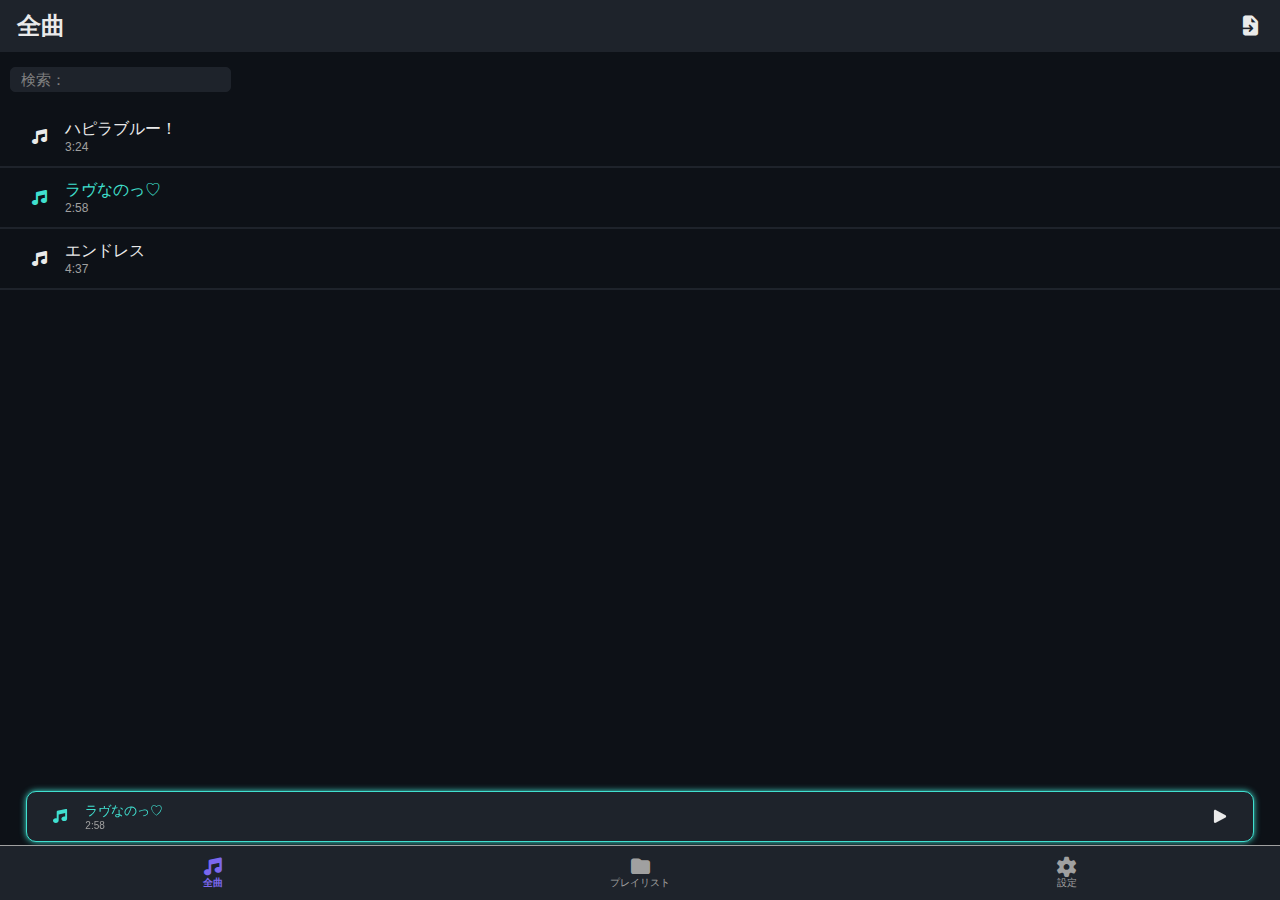
<file: index.html>
<!DOCTYPE html>
<html lang="ja">
<head>
  <meta charset="UTF-8" />
  <meta name="viewport" content="width=device-width, initial-scale=1, minimum-scale=1, maximum-scale=1, user-scalable=no">
  <title>MP3プレイヤー</title>
  <link rel="stylesheet" href="css/all.min.css">
  <link rel="stylesheet" href="style.css">
</head>
<body>
    <!-- トップページ（曲一覧）ページ -->
    <section id="all-songs" class="tab-content active">
        <header>
            <h2 class="header-title">全曲</h2>
            <button class="header-btn fa-solid fa-file-import"></button>
        </header>

        <input type="text" class="search-input" placeholder="検索：" spellcheck="false">

        <ul class="song-list">
          <li>
            <i class="icon fa-solid fa-music"></i>
            <div>
                <p class="song-title">ハピラブルー！</p>
                <p class="song-length">3:24</p>
            </div>
          </li>
          <li>
            <i class="icon fa-solid fa-music" style="color: var(--active-color);"></i>
            <div>
                <p class="song-title" style="color: var(--active-color);">ラヴなのっ♡</p>
                <p class="song-length">2:58</p>
            </div>
          </li>
          <li>
            <i class="icon fa-solid fa-music"></i>
            <div>
                <p class="song-title">エンドレス</p>
                <p class="song-length">4:37</p>
            </div>
          </li>
        </ul>
    </section>

    <!-- プレイリストページ -->
    <section id="playlist" class="tab-content">
        <header>
            <h2>プレイリスト</h2>
            <button id="new-playlist-modal-open-btn" class="header-btn fa-solid fa-plus"></button>
        </header>
        <ul id="playlist-list" class="playlist-list">
            <li>
                <canvas class="playlist-img"></canvas>
                <p class="playlist-name">とき宣</p>
            </li>
            <li>
                <canvas class="playlist-img"></canvas>
                <p class="playlist-name">お気に入り</p>
            </li>
            <li>
                <canvas class="playlist-img"></canvas>
                <p class="playlist-name">ドライブ</p>
            </li>
            <li>
                <canvas class="playlist-img"></canvas>
                <p class="playlist-name">chill</p>
            </li>
        </ul>

        <!-- プレイリスト詳細画面 -->
        <div id="playlist-detail" class="hidden">
            <button id="playlist-detail-close-btn" class="close-btn fa-solid fa-angle-left" onclick="closePlaylist()"></button>
            <div class="playlist-img"></div>
            <h3 class="playlist-title">とき宣</h3>
            <p class="playlist-length">18曲、 1時間2分</p>

            <button class="play-btn fa-solid fa-circle-play"></button>
            <div class="actions">
                <button class="action-btn"><i class="fa-solid fa-plus"></i> 追加</button>
                <button class="action-btn"><i class="fa-solid fa-bars"></i> 編集</button>
                <button class="action-btn"><i class="fa-solid fa-pen"></i> 名称</button>
            </div>

            <ul class="song-list">
                <li>
                    <i class="icon fa-solid fa-music"></i>
                    <div>
                        <p class="song-title">ハピラブルー！</p>
                        <p class="song-length">3:24</p>
                    </div>
                </li>
                <li>
                    <i class="icon fa-solid fa-music" style="color: var(--active-color);"></i>
                    <div>
                        <p class="song-title" style="color: var(--active-color);">ラヴなのっ♡</p>
                        <p class="song-length">2:58</p>
                    </div>
                </li>
                <li>
                    <i class="icon fa-solid fa-music"></i>
                    <div>
                        <p class="song-title">エンドレス</p>
                        <p class="song-length">4:37</p>
                    </div>
                </li>
                <li>
                    <i class="icon fa-solid fa-music"></i>
                    <div>
                        <p class="song-title">LOVEイヤイヤ期</p>
                        <p class="song-length">2:46</p>
                    </div>
                </li>
            </ul>
        </div>

        <!-- プレイリスト作成モーダル -->
        <div id="new-playlist-modal" class="hidden">
            <div class="modal-content">
                <button id="new-playlist-modal-close-btn" class="close-btn fa-solid fa-xmark"></button>
                <h3>新規プレイリスト</h3>
                <input type="text" autocomplete="off" placeholder="プレイリスト名を入力..." />
                <button class="create-btn" id="createPlaylistBtn">作成する</button>
            </div>
        </div>
    </section>

    <!-- 設定ページ -->
    <section id="setting" class="tab-content">
        <header>
            <h2>設定</h2>
        </header>

        <p class="setting-genre">設定項目</p>
        <ul class="setting-list">
            <li class="setting-item">
                <span>カラーテーマ</span>
            </li>
        </ul>
    </section>

    <!-- ミニプレーヤー -->
    <div id="mini-player" onclick="openFullPlayer()">
        <i class="icon fa-solid fa-music" style="color: var(--active-color);"></i>
        <div>
            <p class="song-title" style="color: var(--active-color);">ラヴなのっ♡</p>
            <p class="song-length">2:58</p>
        </div>
        <button class="play-btn fa-solid fa-play"></button>
    </div>

    <!-- フルプレーヤー -->
    <div id="full-player" class="hidden">
        <button class="close-btn" onclick="closeFullPlayer()"><i class="fa-solid fa-chevron-down"></i></button>
        <div class="full-player-content">
            <div class="music-img">♬</div>
            <h3 class="music-title">ラヴなのっ♡</h3>
            <div class="progress-container">
                <input type="range" class="progress-bar" min="0" max="100" value="0">
                <span class="song-length">2:58</span>
            </div>
            <div class="controlls">
                <button class="prev-btn fa-solid fa-backward"></button>
                <button class="play-btn fa-solid fa-circle-play"></button>
                <button class="next-btn fa-solid fa-forward"></button>
            </div>
        </div>
    </div> 

    <!-- タブバー -->
    <nav class="tab-bar">
        <button class="tab-button active" data-target="all-songs">
            <i class="fa-solid fa-music"></i>
            <span>全曲</span>
        </button>
        <button class="tab-button" data-target="playlist">
            <i class="fa-solid fa-folder"></i>
            <span>プレイリスト</span>
        </button>
        <button class="tab-button" data-target="setting">
            <i class="fa-solid fa-gear"></i>
            <span>設定</span>
        </button>
    </nav>

    <script src="main.js"></script>
</body>
</html>
</file>
<file: style.css>
:root {
    --main-color: #00BFFF;
    --accent-color: #7B68EE;
    --bg-color: #0D1117;
    --bg-color2: #1E232B;
    --text-color: #EAEAEA; 
    --text-color2: #A0A0A0;
    --active-color: #40E0D0;
}

* {
    box-sizing: border-box;
    margin: 0;
    padding: 0;
    font-family: -apple-system, BlinkMacSystemFont, "Helvetica Neue", sans-serif;
}

body {
    background-color: var(--bg-color);
    color: var(--text-color);
}

button{
    background-color: transparent;
    border: none;
    outline: none;
    padding: 0;
}

.tab-content {
    display: none;
    overflow: scroll;
}

.tab-content.active {
  display: block;
}

/* 全ページ共通 */
header {
    display: flex;
    justify-content: space-between;
    background-color: var(--bg-color2);
    color: var(--text-color);
    padding: 10px 17px;
}

.header-btn {
    font-size: 20px;
    background-color: transparent;
    color: var(--text-color);
    border: none;
    outline: none;
}

.header-btn:active {
    color: var(--accent-color);
}

/* 曲一覧ページ */
#all-songs .search-input {
    border: 1px solid var(--bg-color2);
    background-color: var(--bg-color2);
    color: var(--text-color);
    font-size: 15px;
    padding: 3px 10px;
    border-radius: 5px;
    margin-top: 15px;
    margin-left: 10px;
    caret-color: var(--main-color);
}

#all-songs .search-input::placeholder {
    color: gray;
}

#all-songs .search-input:focus {
    outline: none;
}

#all-songs .song-list {
    list-style: none;
    margin-top: 15px;
}

#all-songs .song-list li {
    display: flex;
    padding: 12px 30px;
    border-bottom: 2px solid var(--bg-color2);
    align-items: center;
}

#all-songs .song-list .icon {
    margin-right: 15px;
}

#all-songs .song-list .song-length {
    font-size: 12px;
    color: var(--text-color2);
}

/* プレイリストページ */
.playlist-list {
    display: flex;
    flex-wrap: wrap;
    width: 90%;
    margin: 0 auto;
    margin-top: 15px;
    justify-content: start;
}

.playlist-list li {
    list-style: none;
    width: 28%;
    margin: 15px 2.65%;
}

.playlist-list .playlist-img {
    width: 100%;
    aspect-ratio: 1;
    background-color: var(--text-color2);
    vertical-align: bottom;
    border-radius: 3px;
}

.playlist-list .playlist-name {
    font-size: 13px;
}

.modal {
    display: none;
    position: fixed;
    z-index: 1000;
    left: 0;
    top: 0;
    width: 100%;
    height: 100%;
    background: rgba(0,0,0,0.8);
    align-items: center;
    justify-content: center;
}

.modal-content {
    position: absolute;
    top: 50%;
    left: 50%;
    transform: translate(-50%,-50%);
    background: var(--bg-color);
    padding: 20px;
    border-radius: 10px;
    width: 85%;
    box-shadow: 0 0 8px var(--main-color);
    text-align: center;
}

.modal .close-btn {
    position: absolute;
    top: 10px;
    right: 10px;
    color: var(--text-color2);
}

.modal-content input {
    display: inline-block;
    width: 100%;
    font-size: 16px;
    margin-top: 35px;
    margin-bottom: 16px;
    caret-color: var(--main-color);
    background-color: var(--bg-color2);
    border: none;
    border-radius: 6px;
    padding: 10px;
    box-sizing: border-box;
}

.modal-content input:focus {
    outline: none;
}

.modal .create-btn {
    font-size: 14px;
    padding: 6px 15px;
    background: var(--main-color);
    color: white;
    border-radius: 10px;
}

/* プレイリスト詳細画面 */
#playlist-detail {
    display: none;
    position: fixed;
    top: 0;
    left: 0;
    width: 100%;
    height: 100%;
    background-color: var(--bg-color2);
    z-index: 30;
    overflow: scroll;
}

#playlist-detail .close-btn {
    position: absolute;
    top: 10px;
    left: 10px;
    color: var(--text-color);
    font-size: 30px;
}

#playlist-detail .playlist-img {
    width: 40%;
    aspect-ratio: 1;
    margin: 0 auto;
    margin-top: 70px;
    background-color: var(--text-color2);
}

#playlist-detail .playlist-title {
    text-align: center;
}

#playlist-detail .playlist-length {
    font-size: 13px;
    color: var(--text-color2);
    text-align: center;
}

#playlist-detail .play-btn {
    display: block;
    margin: 0 auto;
    font-size: 50px;
    color: var(--main-color);
    margin-top: 15px;
}

#playlist-detail .actions {
    width: 80%;
    margin: 0 auto;
    display: flex;
    justify-content: space-evenly;
    margin-top: 30px;
}

#playlist-detail .actions .action-btn {
    font-size: 15px;
    color: var(--bg-color2);
    background-color: var(--text-color2);
    padding: 3px 12px;
    margin-right: 5px;
    border-radius: 15px;
}

#playlist-detail .song-list {
    list-style: none;
    margin-top: 60px;
    border-top: 2px solid var(--text-color2);
}

#playlist-detail .song-list li {
    display: flex;
    padding: 12px 30px;
    border-bottom: 1px solid var(--text-color2);
    align-items: center;
}

#playlist-detail .song-list .icon {
    margin-right: 15px;
}

#playlist-detail .song-list .song-length {
    font-size: 12px;
    color: var(--text-color2);
}

/* 設定ページ */
.setting-genre {
    color: var(--text-color2);
    font-size: 14px;
    margin-top: 30px;
    margin-left: 20px;
}

.setting-item {
    padding: 10px 25px;
    border-bottom: 1px solid var(--bg-color2);
}

/* ミニプレーヤー */
#mini-player {
    position: fixed;
    left: 2%;
    bottom: 58px;
    display: flex;
    width: 96%;
    margin: 0 auto;
    padding: 10px 25px;
    align-items: center;
    background-color: var(--bg-color2);
    border: 0.5px solid var(--active-color);
    border-radius: 10px;
    box-shadow: 0 0 6px var(--active-color);
}

#mini-player .icon {
    font-size: 15px;
    margin-right: 15px;
}

#mini-player .song-title {
    font-size: 13px;
}

#mini-player .song-length {
    font-size: 10px;
    color: var(--text-color2);
}

#mini-player .play-btn {
    position: absolute;
    right: 25px;
    color: var(--text-color);
    font-size: 15px;
}

/* フルプレーヤー */
#full-player {
    display: none;
    position: fixed;
    top: 0;
    left: 0;
    width: 100%;
    height: 100%;
    background-color: var(--bg-color2);
    z-index: 30;
    border: 2px solid var(--active-color);
}

#full-player .close-btn {
    position: absolute;
    top: 10px;
    left: 10px;
    font-size: 25px;
    color: var(--text-color);
}

.full-player-content {
    width: 85%;
    position: absolute;
    top: 50%;
    left: 50%;
    transform: translate(-50%,-55%);
}

#full-player .music-img {
    display: flex;
    width: 60%;
    aspect-ratio: 1;
    color: var(--active-color);
    font-size: 70px;
    justify-content: center;
    align-items: center;
    margin: 0 auto;
    background-color: var(--bg-color2);
    border: 1px solid var(--active-color);
    box-shadow: 0 0 8px var(--active-color);
}

#full-player .music-title {
    text-align: center;
    font-size: 22px;
    margin-top: 4px;
}

#full-player .progress-container {
    margin-top: 70px;
    font-size: 0;
}

#full-player .progress-bar {
    appearance: none;
    width: 100%;
    height: 7px;
    margin-bottom: 2px;
    font-size: 13px;
    border-radius: 9999px;
    background-color: var(--bg-color);
}

#full-player .progress-bar::-webkit-slider-thumb {
  -webkit-appearance: none;
  appearance: none;
  width: 13px;
  height: 13px;
  border: 1px solid var(--active-color);
  border-radius: 9999px;
  background: var(--bg-color2);
  box-shadow: none;
}

#full-player .song-length {
    font-size: 12px;
    color: var(--text-color2);
}

#full-player .controlls {
    display: flex;
    width: 70%;
    margin: 0 auto;
    margin-top: 20px;
    align-items: center;
    justify-content: space-between;
}

#full-player .prev-btn,
#full-player .next-btn {
    color: var(--text-color);
    font-size: 30px;
}

#full-player .play-btn {
    color: var(--main-color);
    font-size: 60px;
}

#full-player .play-btn:active {
    color: var(--active-color);
}

/* タブバー */
.tab-bar {
    position: fixed;
    bottom: 0;
    width: 100%;
    display: flex;
    justify-content: space-around;
    align-items: center;
    border-top: 0.1px solid var(--text-color2);
    background: var(--bg-color2);
    color: var(--text-color2);
    height: 55px;
}

.tab-button {
    flex: 1;
    background: none;
    border: none;
    outline: none;
    font-size: 14px;
    color: var(--text-color2);
    display: flex;
    flex-direction: column;
    align-items: center;
    justify-content: center;
}

.tab-button i {
    font-size: 19px;
}

.tab-button.active {
    color: var(--accent-color);
    font-weight: 600;
}

.tab-button span {
    font-size: 10px;
}
</file>
